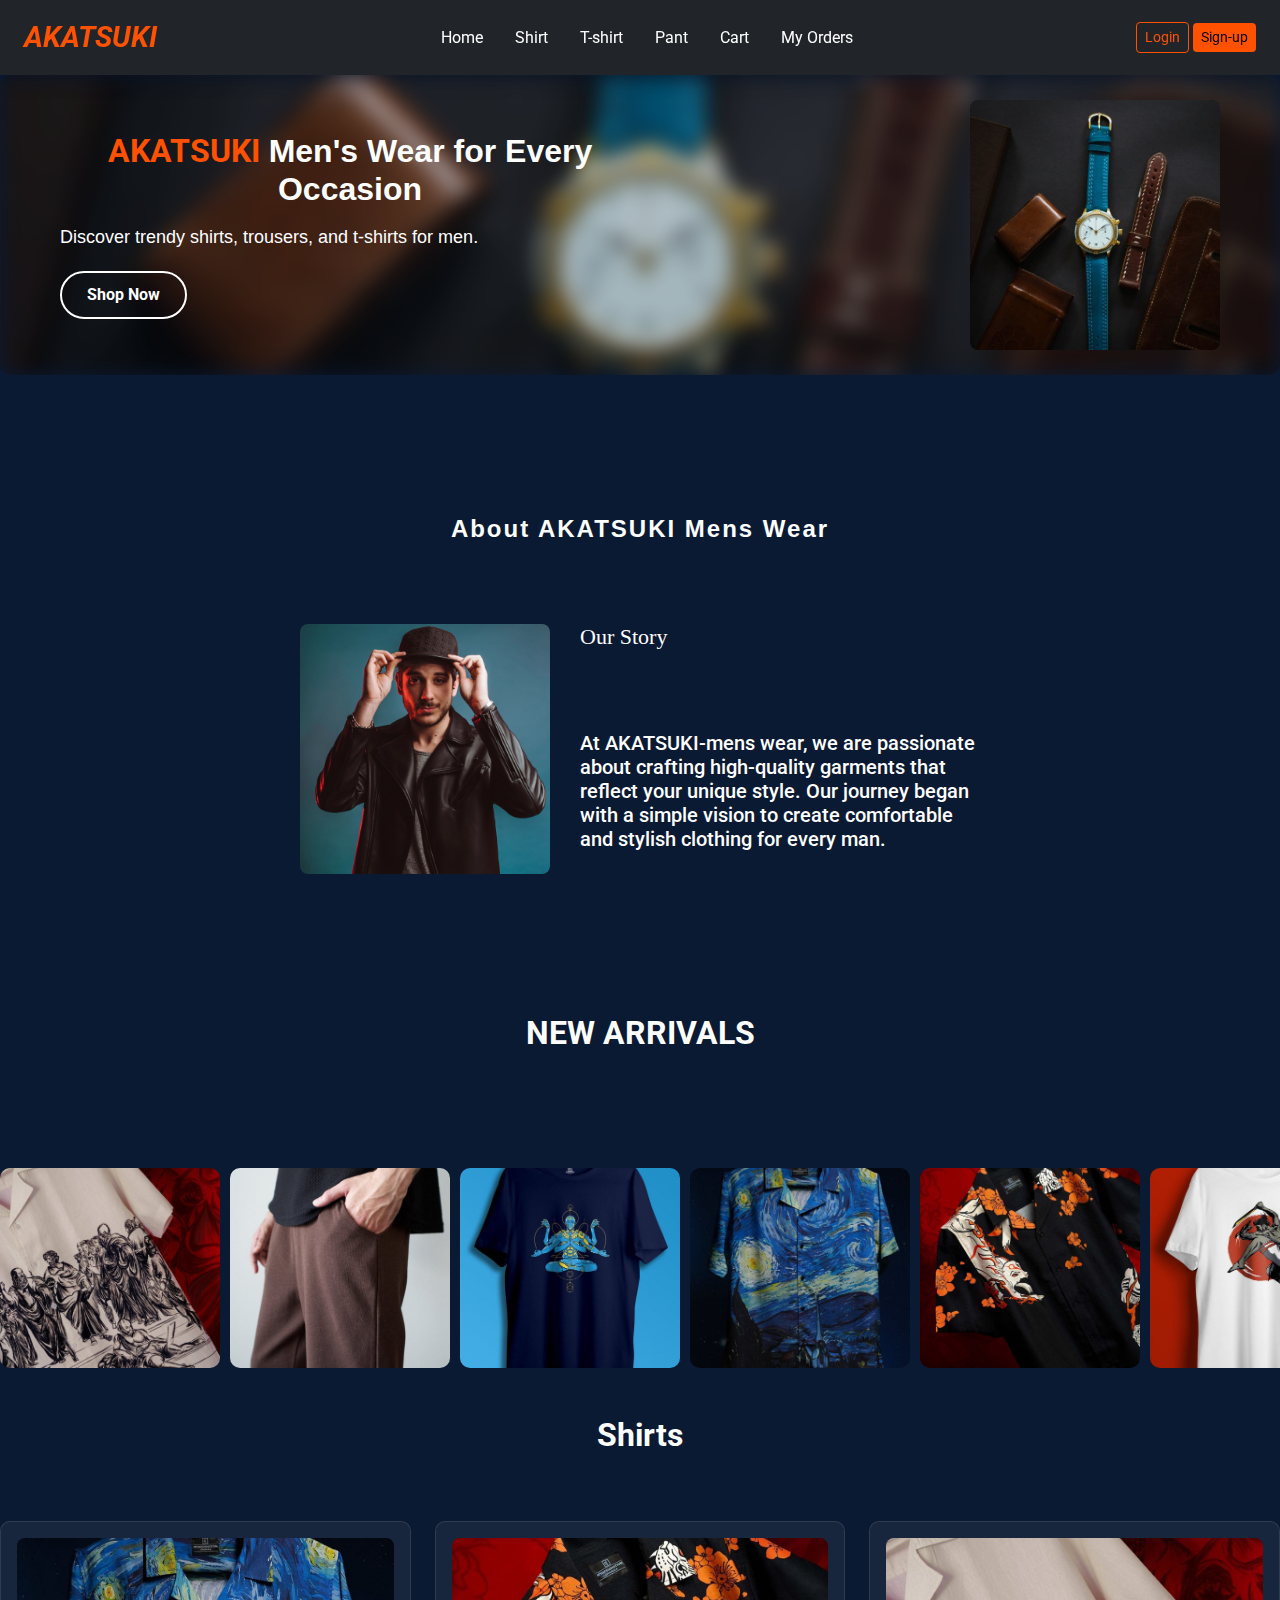
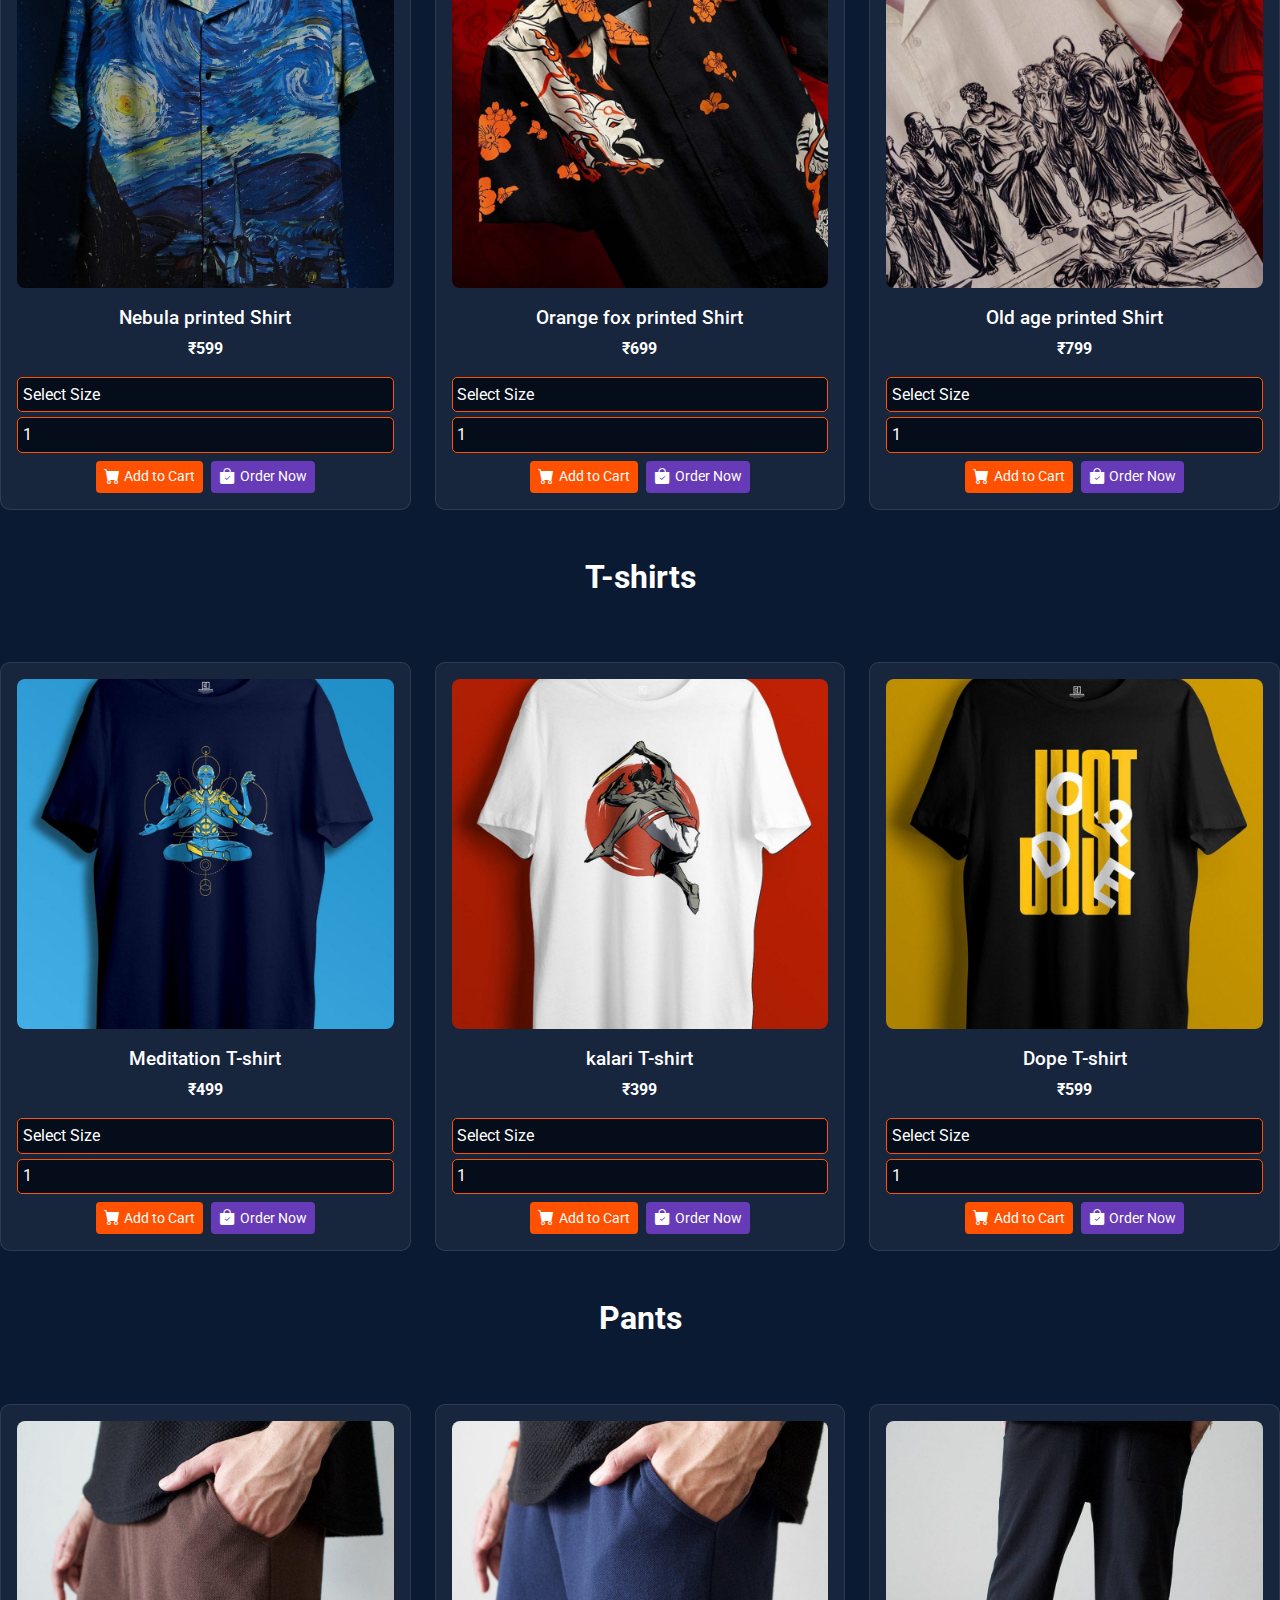
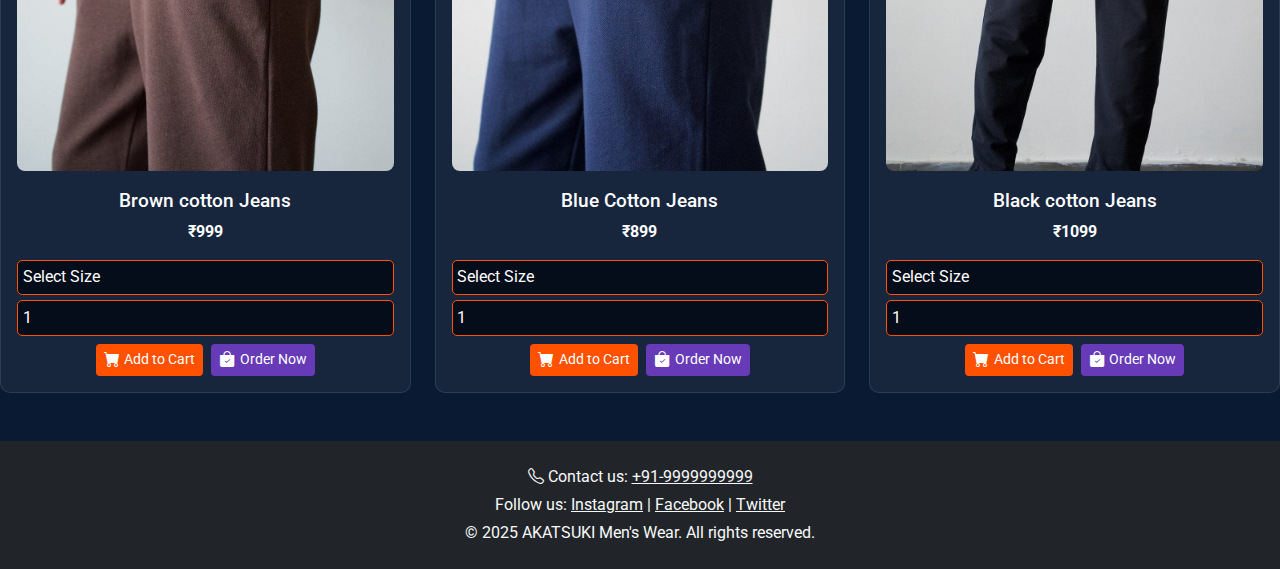
<file: index.html>
<!DOCTYPE html>
<html lang="en">
<head>
  <meta charset="UTF-8" />
  <meta name="viewport" content="width=device-width, initial-scale=1.0"/>
  <title>AKATSUKI - Men's Wear</title>
  <link href="https://cdn.jsdelivr.net/npm/bootstrap@5.3.2/dist/css/bootstrap.min.css" rel="stylesheet">
  <link href="https://cdn.jsdelivr.net/npm/bootstrap-icons@1.11.1/font/bootstrap-icons.css" rel="stylesheet">
  <link rel="stylesheet" href="style.css">
</head>
<body>
  <header class="d-flex justify-content-between align-items-center p-3 px-4 shadow sticky-top bg-dark">
    <a href="#home" class="logo text-decoration-none">AKATSUKI</a>
    <nav>
      <ul class="nav">
        <li class="nav-item"><a class="nav-link" href="#home">Home</a></li>
        <li class="nav-item"><a class="nav-link" href="#shirt">Shirt</a></li>
        <li class="nav-item"><a class="nav-link" href="#tshirt">T-shirt</a></li>
        <li class="nav-item"><a class="nav-link" href="#pant">Pant</a></li>
        <li class="nav-item"><a class="nav-link" href="cart.html">Cart</a></li>
        <li class="nav-item"><a class="nav-link" href="myorders.html">My Orders</a></li>
      </ul>
    </nav>
    <div>
      <a href="login.html" class="btn btn-outline-light btn-sm">Login</a>
      <a href="signup.html" class="btn btn-light btn-sm">Sign-up</a>
    </div>
  </header>
<div class="banner">
  <div class="banner-text">
    <h2><span class="highlight">AKATSUKI</span> Men's Wear for Every Occasion</h2>
    <p>Discover trendy shirts, trousers, and t-shirts for men.</p>
    <a href="#" class="shop-button">Shop Now</a>
  </div>
  <div class="banner-image">
    <img src="watchinterface.jpg" alt="Men's Wear">
  </div>
</div>



<div style="height:100px;"></div>



<section class="about-section">
  <h2>About AKATSUKI Mens Wear</h2>
  <div style="height:50px;"></div>
  <div class="about-content">
    <div class="about-image">
      <img src="introimage.jpg" alt="About AKATSUKI Mens Wear">
    </div>
    <div class="about-text">
      <h3>Our Story</h3>
      <div style="height:50px;"></div>
      <p>
        <h5>At AKATSUKI-mens wear, we are passionate about crafting high-quality garments that reflect your unique style. 
        Our journey began with a simple vision to create comfortable and stylish clothing for every man.</h5>
      </p>
    </div>
  </div>
</section>

<div style="height:100px;"></div>


    <!-- Infinity Roller -->
    <section id="home" class="mb-5">
      <h2 class="text-center mb-3">NEW ARRIVALS</h2>
      <div style="height:100px;"></div>
      <div class="roller">
        <div class="roller-track">
          <div class="roller-item" style="background-image: url('shirt1.jpg');"></div>
          <div class="roller-item" style="background-image: url('pant1.jpg');"></div>
          <div class="roller-item" style="background-image: url('tshirt1.jpg');"></div>
          <div class="roller-item" style="background-image: url('nebulashirt.jpg');"></div>
          <div class="roller-item" style="background-image: url('orangeshirt.jpg');"></div>
          <div class="roller-item" style="background-image: url('tshirt2.jpg');"></div>
          <div class="roller-item" style="background-image: url('pant2.jpg');"></div>
          <div class="roller-item" style="background-image: url('tshirt2.jpg');"></div>
        </div>
      </div>
    </section>

    <!-- SHIRTS -->
    <section id="shirt" class="mb-5">
      <h2 class="text-center">Shirts</h2><div style="height:50px;"></div>
      <div class="row g-4">
        <!-- SHIRT 1 -->
        <div class="col-md-4">
          <div class="product-card">
            <img src="nebulashirt.jpg" alt="Casual Shirt" class="img-fluid mb-2">
            <h3>Nebula printed Shirt</h3>
            <p>₹599</p>
            <select class="form-select mb-1">
              <option>Select Size</option>
              <option>S</option>
              <option>M</option>
              <option>L</option>
              <option>XL</option>
            </select>
            <input type="number" min="1" value="1" class="form-control mb-2">
            <div class="d-flex justify-content-center gap-2">
              <button class="btn btn-primary btn-sm"><i class="bi bi-cart-fill"></i> Add to Cart</button>
              <button class="btn btn-success btn-sm"><i class="bi bi-bag-check-fill"></i> Order Now</button>
            </div>
          </div>
        </div>
        <!-- SHIRT 2 -->
        <div class="col-md-4">
          <div class="product-card">
            <img src="orangeshirt.jpg" alt="Formal Shirt" class="img-fluid mb-2">
            <h3>Orange fox printed Shirt</h3>
            <p>₹699</p>
            <select class="form-select mb-1">
              <option>Select Size</option>
              <option>S</option>
              <option>M</option>
              <option>L</option>
              <option>XL</option>
            </select>
            <input type="number" min="1" value="1" class="form-control mb-2">
            <div class="d-flex justify-content-center gap-2">
              <button class="btn btn-primary btn-sm"><i class="bi bi-cart-fill"></i> Add to Cart</button>
              <button class="btn btn-success btn-sm"><i class="bi bi-bag-check-fill"></i> Order Now</button>
            </div>
          </div>
        </div>
        <!-- SHIRT 3 -->
        <div class="col-md-4">
          <div class="product-card">
            <img src="shirt1.jpg" alt="Party Shirt" class="img-fluid mb-2">
            <h3>Old age printed Shirt</h3>
            <p>₹799</p>
            <select class="form-select mb-1">
              <option>Select Size</option>
              <option>S</option>
              <option>M</option>
              <option>L</option>
              <option>XL</option>
            </select>
            <input type="number" min="1" value="1" class="form-control mb-2">
            <div class="d-flex justify-content-center gap-2">
              <button class="btn btn-primary btn-sm"><i class="bi bi-cart-fill"></i> Add to Cart</button>
              <button class="btn btn-success btn-sm"><i class="bi bi-bag-check-fill"></i> Order Now</button>
            </div>
          </div>
        </div>
      </div>
    </section>

    <!-- T-SHIRTS -->
    <section id="tshirt" class="mb-5">
      <h2 class="text-center">T-shirts</h2><div style="height:50px;"></div>
      <div class="row g-4">
        <div class="col-md-4">
          <div class="product-card">
            <img src="tshirt1.jpg" alt="Graphic Tee" class="img-fluid mb-2">
            <h3>Meditation T-shirt</h3>
            <p>₹499</p>
            <select class="form-select mb-1">
              <option>Select Size</option>
              <option>S</option>
              <option>M</option>
              <option>L</option>
              <option>XL</option>
            </select>
            <input type="number" min="1" value="1" class="form-control mb-2">
            <div class="d-flex justify-content-center gap-2">
              <button class="btn btn-primary btn-sm"><i class="bi bi-cart-fill"></i> Add to Cart</button>
              <button class="btn btn-success btn-sm"><i class="bi bi-bag-check-fill"></i> Order Now</button>
            </div>
          </div>
        </div>
        <div class="col-md-4">
          <div class="product-card">
            <img src="tshirt2.jpg" alt="Plain T-shirt" class="img-fluid mb-2">
            <h3>kalari T-shirt</h3>
            <p>₹399</p>
            <select class="form-select mb-1">
              <option>Select Size</option>
              <option>S</option>
              <option>M</option>
              <option>L</option>
              <option>XL</option>
            </select>
            <input type="number" min="1" value="1" class="form-control mb-2">
            <div class="d-flex justify-content-center gap-2">
              <button class="btn btn-primary btn-sm"><i class="bi bi-cart-fill"></i> Add to Cart</button>
              <button class="btn btn-success btn-sm"><i class="bi bi-bag-check-fill"></i> Order Now</button>
            </div>
          </div>
        </div>
        <div class="col-md-4">
          <div class="product-card">
            <img src="tshirt3.jpg" alt="Oversized Tee" class="img-fluid mb-2">
            <h3>Dope T-shirt</h3>
            <p>₹599</p>
            <select class="form-select mb-1">
              <option>Select Size</option>
              <option>S</option>
              <option>M</option>
              <option>L</option>
              <option>XL</option>
            </select>
            <input type="number" min="1" value="1" class="form-control mb-2">
            <div class="d-flex justify-content-center gap-2">
              <button class="btn btn-primary btn-sm"><i class="bi bi-cart-fill"></i> Add to Cart</button>
              <button class="btn btn-success btn-sm"><i class="bi bi-bag-check-fill"></i> Order Now</button>
            </div>
          </div>
        </div>
      </div>
    </section>

    <!-- PANTS -->
    <section id="pant" class="mb-5">
      <h2 class="text-center">Pants</h2><div style="height:50px;"></div>
      <div class="row g-4">
        <div class="col-md-4">
          <div class="product-card">
            <img src="pant1.jpg" alt="Denim Jeans" class="img-fluid mb-2">
            <h3>Brown cotton Jeans</h3>
            <p>₹999</p>
            <select class="form-select mb-1">
              <option>Select Size</option>
              <option>S</option>
              <option>M</option>
              <option>L</option>
              <option>XL</option>
            </select>
            <input type="number" min="1" value="1" class="form-control mb-2">
            <div class="d-flex justify-content-center gap-2">
              <button class="btn btn-primary btn-sm"><i class="bi bi-cart-fill"></i> Add to Cart</button>
              <button class="btn btn-success btn-sm"><i class="bi bi-bag-check-fill"></i> Order Now</button>
            </div>
          </div>
        </div>
        <div class="col-md-4">
          <div class="product-card">
            <img src="pant2.jpg" alt="Cotton Pants" class="img-fluid mb-2">
            <h3> Blue Cotton Jeans</h3>
            <p>₹899</p>
            <select class="form-select mb-1">
              <option>Select Size</option>
              <option>S</option>
              <option>M</option>
              <option>L</option>
              <option>XL</option>
            </select>
            <input type="number" min="1" value="1" class="form-control mb-2">
            <div class="d-flex justify-content-center gap-2">
              <button class="btn btn-primary btn-sm"><i class="bi bi-cart-fill"></i> Add to Cart</button>
              <button class="btn btn-success btn-sm"><i class="bi bi-bag-check-fill"></i> Order Now</button>
            </div>
          </div>
        </div>
        <div class="col-md-4">
          <div class="product-card">
            <img src="pant3.jpg" alt="Cargo Pants" class="img-fluid mb-2">
            <h3>Black cotton Jeans</h3>
            <p>₹1099</p>
            <select class="form-select mb-1">
              <option>Select Size</option>
              <option>S</option>
              <option>M</option>
              <option>L</option>
              <option>XL</option>
            </select>
            <input type="number" min="1" value="1" class="form-control mb-2">
            <div class="d-flex justify-content-center gap-2">
              <button class="btn btn-primary btn-sm"><i class="bi bi-cart-fill"></i> Add to Cart</button>
              <button class="btn btn-success btn-sm"><i class="bi bi-bag-check-fill"></i> Order Now</button>
            </div>
          </div>
        </div>
      </div>
    </section>

  </main>

  <footer class="bg-dark text-light text-center p-4 mt-5">
    <div class="container">
      <p class="mb-1"><i class="bi bi-telephone"></i> Contact us: <a href="tel:+919999999999" class="text-light text-decoration-underline">+91-9999999999</a></p>
      <p class="mb-1">
        Follow us:
        <a href="#" class="text-light text-decoration-underline">Instagram</a> |
        <a href="#" class="text-light text-decoration-underline">Facebook</a> |
        <a href="#" class="text-light text-decoration-underline">Twitter</a>
      </p>
      <p class="mb-0">&copy; 2025 AKATSUKI Men's Wear. All rights reserved.</p>
    </div>
  </footer>

  <script src="https://cdn.jsdelivr.net/npm/bootstrap@5.3.2/dist/js/bootstrap.bundle.min.js"></script>
</body>
</html>
</file>
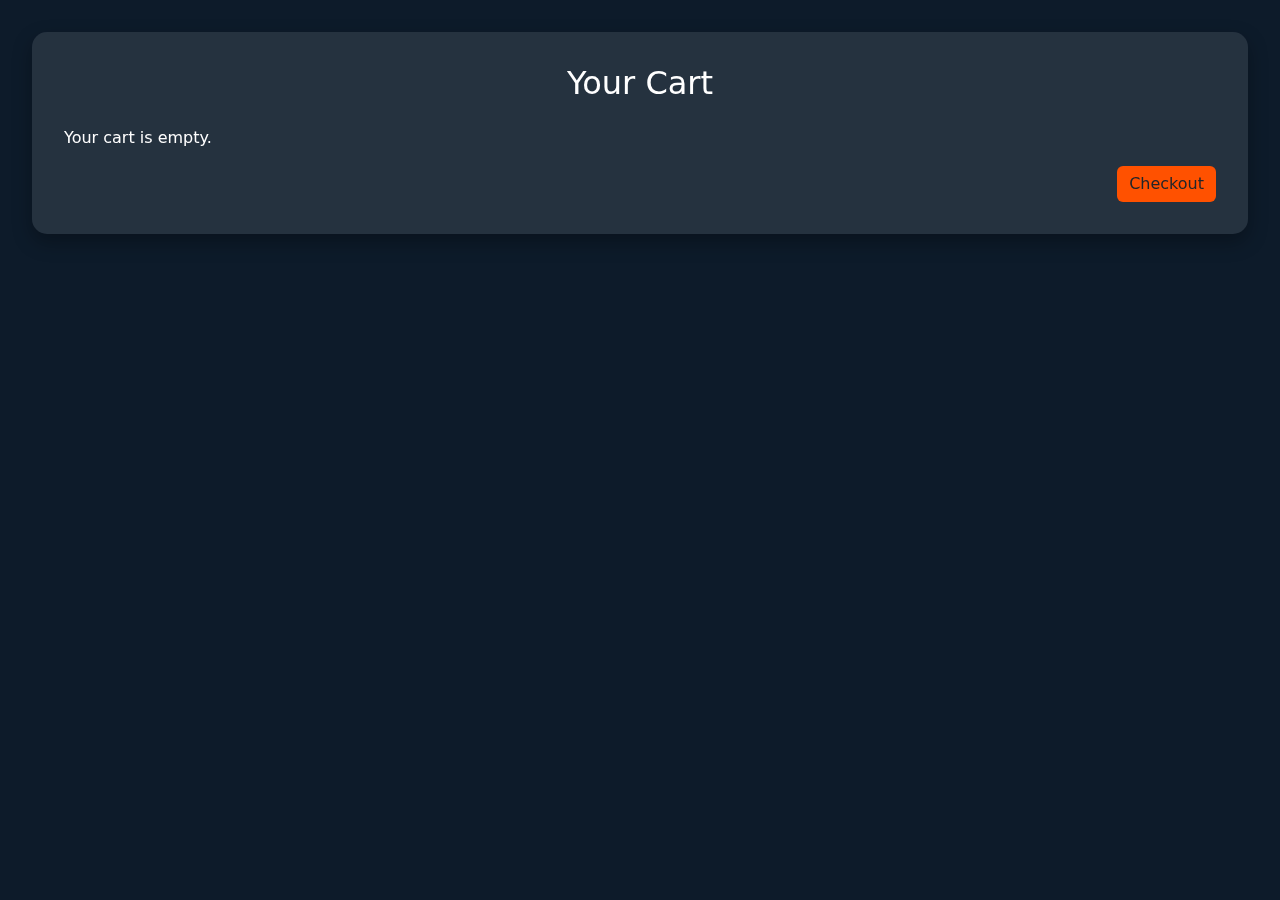
<file: cart.html>
<!DOCTYPE html>
<html lang="en">
<head>
  <meta charset="UTF-8" />
  <meta name="viewport" content="width=device-width, initial-scale=1.0"/>
  <title>Cart - AKATSUKI - men's wear</title>
  <link href="https://cdn.jsdelivr.net/npm/bootstrap@5.3.2/dist/css/bootstrap.min.css" rel="stylesheet">
  <style>
    body {
      background: #0d1b2a;
      color: #fff;
      min-height: 100vh;
      padding: 2rem;
    }
    .cart-container {
      background: rgba(255,255,255,0.1);
      backdrop-filter: blur(10px);
      padding: 2rem;
      border-radius: 15px;
      box-shadow: 0 8px 20px rgba(0,0,0,0.3);
    }
    .cart-container:hover {
      box-shadow: 0 12px 30px rgba(255,255,255,0.2);
    }
    .btn-akatsuki {
      background: #ff5100;
      border: none;
    }
    .btn-akatsuki:hover {
      background: #e04900;
    }
  </style>
</head>
<body>

  <div class="cart-container">
    <h2 class="text-center mb-4">Your Cart</h2>
    <div id="cartItems"></div>
    <div class="text-end mt-3">
      <button class="btn btn-akatsuki" onclick="checkout()">Checkout</button>
    </div>
  </div>

  <script>
    function renderCart() {
      const cart = JSON.parse(localStorage.getItem("cart")) || [];
      const cartItemsDiv = document.getElementById("cartItems");
      if (cart.length === 0) {
        cartItemsDiv.innerHTML = "<p>Your cart is empty.</p>";
        return;
      }

      let html = '<ul class="list-group">';
      cart.forEach(item => {
        html += `<li class="list-group-item bg-transparent text-white d-flex justify-content-between align-items-center">
                  ${item.name} (₹${item.price}) x ${item.qty}
                  <span>₹${item.price * item.qty}</span>
                 </li>`;
      });
      html += '</ul>';
      cartItemsDiv.innerHTML = html;
    }

    function checkout() {
      const cart = JSON.parse(localStorage.getItem("cart")) || [];
      if (cart.length === 0) {
        alert("Your cart is empty.");
        return;
      }
      const orders = JSON.parse(localStorage.getItem("orders")) || [];
      orders.push({
        user: localStorage.getItem("loggedInUser") || "Guest",
        items: cart,
        time: new Date().toLocaleString(),
        address: "Default Address",
        status: "Placed"
      });
      localStorage.setItem("orders", JSON.stringify(orders));
      localStorage.removeItem("cart");
      alert("Order placed successfully!");
      window.location.href = "myorders.html";
    }

    renderCart();
  </script>

  <script src="https://cdn.jsdelivr.net/npm/bootstrap@5.3.2/dist/js/bootstrap.bundle.min.js"></script>
</body>
</html>
</file>
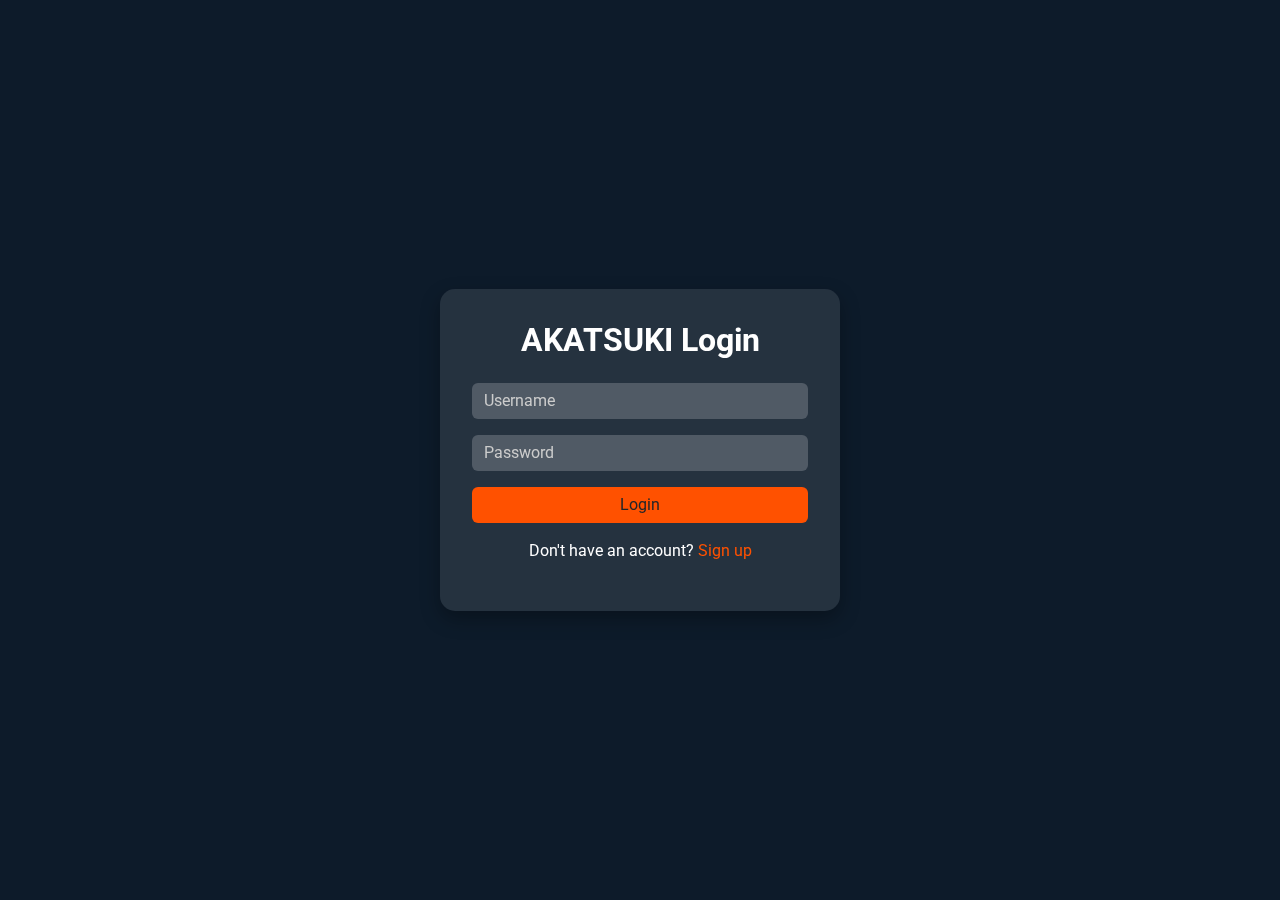
<file: login.html>
<!DOCTYPE html>
<html lang="en">
<head>
  <meta charset="UTF-8" />
  <meta name="viewport" content="width=device-width, initial-scale=1.0"/>
  <title>Login - AKATSUKI - men's wear</title>
  <link href="https://cdn.jsdelivr.net/npm/bootstrap@5.3.2/dist/css/bootstrap.min.css" rel="stylesheet">
  <link rel="stylesheet" href="style.css" />
  <style>
    body {
      background: #0d1b2a;
      color: #fff;
      min-height: 100vh;
      display: flex;
      justify-content: center;
      align-items: center;
    }
    .login-container {
      background: rgba(255, 255, 255, 0.1);
      backdrop-filter: blur(10px);
      padding: 2rem;
      border-radius: 15px;
      box-shadow: 0 8px 20px rgba(0, 0, 0, 0.3);
      width: 100%;
      max-width: 400px;
      transition: transform 0.3s ease, box-shadow 0.3s ease;
    }
    .login-container:hover {
      transform: translateY(-5px);
      box-shadow: 0 12px 30px rgba(255, 255, 255, 0.2);
    }
    .form-control {
      background: rgba(255, 255, 255, 0.2);
      color: #fff;
      border: none;
    }
    .form-control::placeholder {
      color: #ccc;
    }
    .form-control:focus {
      background: rgba(255, 255, 255, 0.3);
      color: #fff;
    }
    .btn-akatsuki {
      background: #ff5100;
      border: none;
    }
    .btn-akatsuki:hover {
      background: #e04900;
    }
    a {
      color: #ff5100;
      text-decoration: none;
    }
    a:hover {
      text-decoration: underline;
    }
  </style>
</head>
<body>

  <div class="login-container text-center">
    <h2 class="mb-4">AKATSUKI Login</h2>
    <form onsubmit="loginUser(event)">
      <div class="mb-3">
        <input type="text" class="form-control" id="username" placeholder="Username" required>
      </div>
      <div class="mb-3">
        <input type="password" class="form-control" id="password" placeholder="Password" required>
      </div>
      <button type="submit" class="btn btn-akatsuki w-100">Login</button>
    </form>
    <p class="mt-3">Don't have an account? <a href="signup.html">Sign up</a></p>
  </div>

  <script>
    function loginUser(event) {
      event.preventDefault();
      const username = document.getElementById('username').value;
      const password = document.getElementById('password').value;

      fetch('/api/login', {
        method: 'POST',
        headers: { 'Content-Type': 'application/json' },
        body: JSON.stringify({ username, password })
      })
      .then(res => res.json())
      .then(data => {
        if(data.success) {
          alert('Login successful!');
          window.location.href = 'index.html';
        } else {
          alert('Invalid credentials');
        }
      })
      .catch(() => alert('Error logging in'));
    }
  </script>

  <script src="https://cdn.jsdelivr.net/npm/bootstrap@5.3.2/dist/js/bootstrap.bundle.min.js"></script>
</body>
</html>
</file>
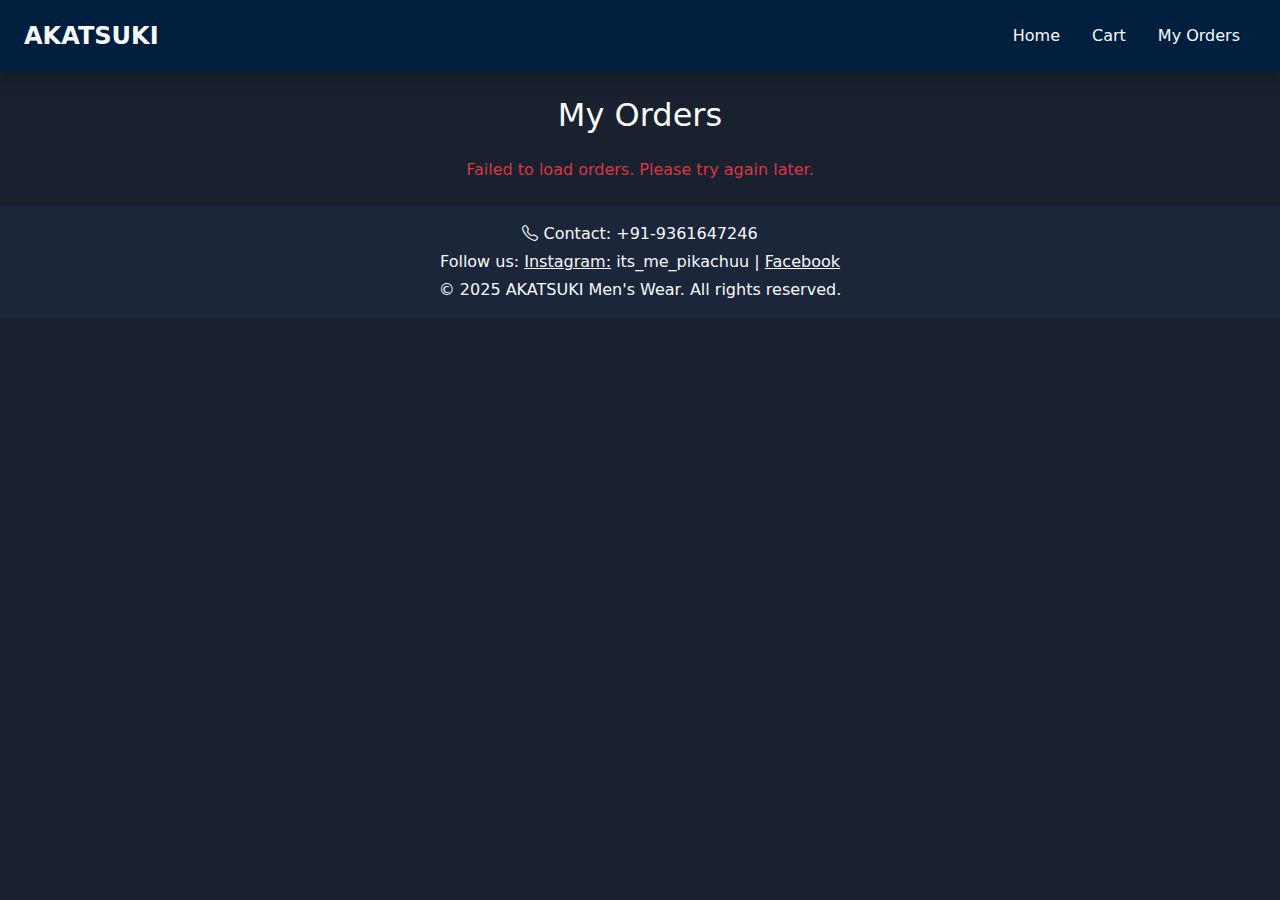
<file: myorders.html>
<!DOCTYPE html>
<html lang="en">
<head>
  <meta charset="UTF-8" />
  <meta name="viewport" content="width=device-width, initial-scale=1.0"/>
  <title>My Orders - AKATSUKI - Men's Wear</title>
  <link href="https://cdn.jsdelivr.net/npm/bootstrap@5.3.2/dist/css/bootstrap.min.css" rel="stylesheet">
  <link rel="stylesheet" href="https://cdn.jsdelivr.net/npm/bootstrap-icons@1.11.1/font/bootstrap-icons.css">
  <style>
    body {
      background-color: #19212e;
      color: #f8f9fa;
    }
    .order-card {
      background-color: #1b263b;
      border-radius: 10px;
      padding: 15px;
      margin-bottom: 20px;
    }
    .order-card h5 {
      color: #f8f9fa;
    }
    .status-badge {
      font-size: 0.9rem;
    }
    .order-details {
      font-size: 0.9rem;
      color: #ccc;
    }
    footer {
      background-color: #1b263b;
    }
  </style>
</head>
<body>
  <header class="d-flex justify-content-between align-items-center p-3 px-4 shadow sticky-top" style="background-color: #001f3f;">
    <a href="index.html" class="logo text-decoration-none text-light fs-4 fw-bold">AKATSUKI</a>
    <nav>
      <ul class="nav">
        <li class="nav-item"><a class="nav-link text-light" href="index.html">Home</a></li>
        <li class="nav-item"><a class="nav-link text-light" href="cart.html">Cart</a></li>
        <li class="nav-item"><a class="nav-link text-light active" href="#">My Orders</a></li>
      </ul>
    </nav>
  </header>

  <main class="container my-4" id="ordersContainer">
    <h2 class="text-center mb-4">My Orders</h2>
    <p class="text-center">Loading your orders...</p>
  </main>

  <footer class="text-center text-light p-3 mt-4">
    <p class="mb-1">
      <i class="bi bi-telephone"></i> Contact: +91-9361647246
    </p>
    <p class="mb-1">
      Follow us:
      <a href="#" class="text-light text-decoration-underline">Instagram:</a> its_me_pikachuu |
      <a href="#" class="text-light text-decoration-underline">Facebook</a>
    </p>
    <p class="mb-0">&copy; 2025 AKATSUKI Men's Wear. All rights reserved.</p>
  </footer>

  <script>
    async function loadOrders() {
      const container = document.getElementById('ordersContainer');
      container.innerHTML = '<h2 class="text-center mb-4">My Orders</h2>'; // reset content

      try {
        const res = await fetch('https://your-backend-url/api/orders'); // 🔑 UPDATE THIS URL!
        const orders = await res.json();

        if (!orders.length) {
          container.innerHTML += '<p class="text-center">No orders found.</p>';
          return;
        }

        orders.forEach(order => {
          const card = document.createElement('div');
          card.className = 'order-card shadow';
          card.innerHTML = `
            <div class="d-flex justify-content-between">
              <div>
                <h5>${order.itemName}</h5>
                <p class="mb-1 order-details">Order ID: #${order.orderId}</p>
                <p class="mb-1 order-details">Ordered on: ${order.orderDate}</p>
                <p class="mb-1 order-details">Quantity: ${order.quantity}</p>
                <p class="mb-1 order-details">Price: ₹${order.price}</p>
                <p class="mb-1 order-details">Delivery Address: ${order.address}</p>
              </div>
              <div class="text-end">
                <span class="badge ${getStatusClass(order.status)} status-badge">${order.status}</span>
                <br><br>
                <button class="btn btn-outline-light btn-sm">View Details</button>
              </div>
            </div>
          `;
          container.appendChild(card);
        });
      } catch (err) {
        container.innerHTML += '<p class="text-center text-danger">Failed to load orders. Please try again later.</p>';
      }
    }

    function getStatusClass(status) {
      if (status === 'Delivered') return 'bg-success';
      if (status === 'Shipped') return 'bg-warning text-dark';
      if (status === 'Processing') return 'bg-secondary';
      return 'bg-light text-dark';
    }

    window.onload = loadOrders;
  </script>

  <script src="https://cdn.jsdelivr.net/npm/bootstrap@5.3.2/dist/js/bootstrap.bundle.min.js"></script>
</body>
</html>
</file>
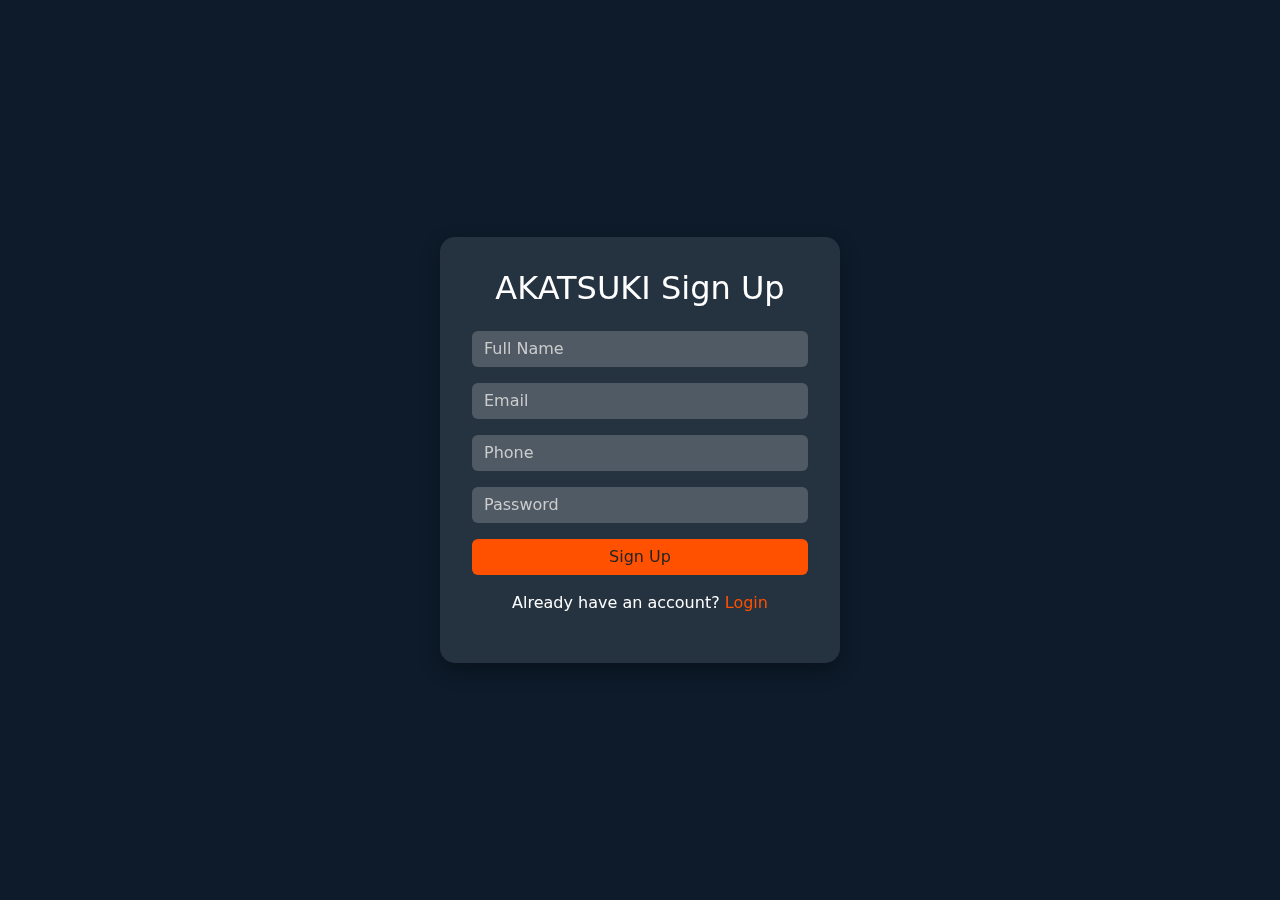
<file: signup.html>
<!DOCTYPE html>
<html lang="en">
<head>
  <meta charset="UTF-8" />
  <meta name="viewport" content="width=device-width, initial-scale=1.0"/>
  <title>Sign Up - AKATSUKI</title>
  <link href="https://cdn.jsdelivr.net/npm/bootstrap@5.3.2/dist/css/bootstrap.min.css" rel="stylesheet">
  <style>
    body {
      background: #0d1b2a;
      color: #fff;
      min-height: 100vh;
      display: flex;
      justify-content: center;
      align-items: center;
    }
    .signup-container {
      background: rgba(255, 255, 255, 0.1);
      backdrop-filter: blur(10px);
      padding: 2rem;
      border-radius: 15px;
      box-shadow: 0 8px 20px rgba(0, 0, 0, 0.3);
      width: 100%;
      max-width: 400px;
      transition: transform 0.3s ease, box-shadow 0.3s ease;
    }
    .signup-container:hover {
      transform: translateY(-5px);
      box-shadow: 0 12px 30px rgba(255, 255, 255, 0.2);
    }
    .form-control {
      background: rgba(255, 255, 255, 0.2);
      color: #fff;
      border: none;
    }
    .form-control::placeholder {
      color: #ccc;
    }
    .form-control:focus {
      background: rgba(255, 255, 255, 0.3);
      color: #fff;
    }
    .btn-akatsuki {
      background: #ff5100;
      border: none;
    }
    .btn-akatsuki:hover {
      background: #e04900;
    }
    a {
      color: #ff5100;
      text-decoration: none;
    }
    a:hover {
      text-decoration: underline;
    }
  </style>
</head>
<body>

  <div class="signup-container text-center">
    <h2 class="mb-4">AKATSUKI Sign Up</h2>
    <form onsubmit="signupUser(event)">
      <div class="mb-3">
        <input type="text" class="form-control" id="username" placeholder="Full Name" required>
      </div>
      <div class="mb-3">
        <input type="email" class="form-control" id="email" placeholder="Email" required>
      </div>
      <div class="mb-3">
        <input type="text" class="form-control" id="phone" placeholder="Phone" required>
      </div>
      <div class="mb-3">
        <input type="password" class="form-control" id="password" placeholder="Password" required>
      </div>
      <button type="submit" class="btn btn-akatsuki w-100">Sign Up</button>
    </form>
    <p class="mt-3">Already have an account? <a href="login.html">Login</a></p>
  </div>

  <script>
    function signupUser(event) {
      event.preventDefault();
      const username = document.getElementById('username').value;
      const email = document.getElementById('email').value;
      const phone = document.getElementById('phone').value;
      const password = document.getElementById('password').value;

      fetch('http://localhost:5000/signup', {  // Change URL if deployed
        method: 'POST',
        headers: { 'Content-Type': 'application/json' },
        body: JSON.stringify({ name: username, email, phone, password })
      })
      .then(res => res.json())
      .then(data => {
        if (data.msg === 'User created') {
          alert('Signup successful!');
          window.location.href = 'login.html';
        } else {
          alert('Signup failed: ' + (data.msg || 'Unknown error'));
        }
      })
      .catch(() => alert('Error signing up.'));
    }
  </script>

  <script src="https://cdn.jsdelivr.net/npm/bootstrap@5.3.2/dist/js/bootstrap.bundle.min.js"></script>
</body>
</html>
</file>
<file: style.css>
@import url('https://fonts.googleapis.com/css2?family=Roboto:wght@400;700&display=swap');

:root {
  --dark-blue: #0b1a33;
  --blackish: #050c1a;
  --accent: #ff5100;
  --accent-dark: #c14100;
  --white: #ffffff;
}

* {
  margin: 0;
  padding: 0;
  box-sizing: border-box;
  font-family: "Roboto", sans-serif;
}

body {
  background: var(--dark-blue);
  color: var(--white);
  min-height: 100vh;
}

/* Header */
header {
  background: var(--blackish);
  padding: 1rem 2rem;
}

.logo {
  font-size: 1.8rem;
  color: var(--accent);
  font-weight: bold;
  text-transform: uppercase;
  font-style: italic;
}

.nav-link {
  color: var(--white) !important;
  transition: color 0.3s ease;
}

.nav-link:hover {
  color: var(--accent) !important;
}

.btn-outline-light {
  border-color: var(--accent);
  color: var(--accent);
}

.btn-outline-light:hover {
  background-color: var(--accent);
  color: var(--white);
}

.btn-light {
  background-color: var(--accent);
  border: none;
}

.btn-light:hover {
  background-color: var(--accent-dark);
  color: var(--white);
}

/* Roller */
.roller {
  overflow: hidden;
  position: relative;
  width: 100%;
  height: 200px;
  margin-bottom: 2rem;
}

.roller-track {
  display: flex;
  width: calc(220px * 12);
  animation: scroll 30s linear infinite;
}

.roller-item {
  width: 220px;
  height: 200px;
  margin-right: 10px;
  background: #333 url('placeholder.jpg') center/cover no-repeat;
  border-radius: 10px;
  flex-shrink: 0;
}

@keyframes scroll {
  from { transform: translateX(0); }
  to { transform: translateX(-50%); }
}

/* Product Card */
.product-card {
  background: rgba(255, 255, 255, 0.05);
  border: 1px solid rgba(255, 255, 255, 0.1);
  border-radius: 10px;
  padding: 1rem;
  text-align: center;
  transition: transform 0.3s ease, box-shadow 0.3s ease;
}

.product-card:hover {
  transform: translateY(-5px);
  box-shadow: 0 10px 20px rgba(0,0,0,0.5);
}

.product-card img {
  border-radius: 8px;
  max-height: 350px;
  object-fit: cover;
  width: 100%;
}

.product-card h3 {
  margin-top: 10px;
  font-size: 1.2rem;
  color: var(--white);
}

.product-card p {
  font-weight: bold;
  color: var(--white);
}

/* Size & Quantity selectors always visible */
.product-card select,
.product-card input[type="number"] {
  display: block;
  width: 100%;
  padding: 0.3rem;
  margin: 0.3rem 0;
  border-radius: 5px;
  border: 1px solid var(--accent);
  background: var(--blackish);
  color: var(--white);
}

.product-card select:focus,
.product-card input[type="number"]:focus {
  outline: none;
  border-color: var(--accent-dark);
}

/* Buttons */
.btn-primary {
  background-color: var(--accent);
  border: none;
  display: inline-flex;
  align-items: center;
  gap: 0.3rem;
}

.btn-primary:hover {
  background-color: var(--accent-dark);
}

.btn-success {
  background-color: #673ab7;
  border: none;
  display: inline-flex;
  align-items: center;
  gap: 0.3rem;
}

.btn-success:hover {
  background-color: #5e35b1;
}

.btn-primary i,
.btn-success i {
  font-size: 1rem;
}

/* Headings */
h2 {
  text-align: center;
  margin-bottom: 1rem;
  font-weight: 700;
  font-size: 2rem;
}

/* RESPONSIVE */
@media (max-width: 1200px) {
  .roller-track {
    width: calc(180px * 12);
  }
  .roller-item {
    width: 180px;
    height: 180px;
  }
}

@media (max-width: 992px) {
  .roller {
    height: 150px;
  }
  .roller-item {
    width: 150px;
    height: 150px;
  }
  .product-card h3 {
    font-size: 1rem;
  }
  .product-card p {
    font-size: 0.95rem;
  }
}

@media (max-width: 768px) {
  header {
    flex-direction: column;
    text-align: center;
  }
  .nav {
    flex-wrap: wrap;
    justify-content: center;
  }
  .roller {
    height: 120px;
  }
  .roller-item {
    width: 120px;
    height: 120px;
  }
}

@media (max-width: 576px) {
  .roller {
    height: 100px;
  }
  .roller-item {
    width: 100px;
    height: 100px;
  }
  h2 {
    font-size: 1.5rem;
  }
}
.banner {
  position: relative;
  display: flex;
  align-items: center;
  justify-content: space-between;
  overflow: hidden;
  border-radius: 10px;
  width: 100%;
  height: 300px;
  padding: 40px 60px;
  color: #fff;
}

/* Blurred background */
.banner::before {
  content: '';
  position: absolute;
  top: 0; left: 0; right: 0; bottom: 0;
  background: url('watchinterface.jpg') center/cover no-repeat;
  filter: blur(10px);  /* Strong blur */
  z-index: 0;
  opacity: 0.8; /* Slight transparency if you want */
}

/* Bring content above blur */
.banner-text,
.banner-image {
  position: relative;
  z-index: 1;
}

.banner-text {
  max-width: 50%;
}

.banner-text h2 {
  font-family: 'Helvetica Neue', sans-serif;
  font-size: 32px;
  font-weight: bold;
  margin-bottom: 15px;
}

.banner-text .highlight {
  color:#ff5100; /* Akatsuki orange font */
}

.banner-text p {
  font-family: 'Helvetica Neue', sans-serif;
  font-size: 18px;
  margin-bottom: 20px;
}

.shop-button {
  display: inline-block;
  padding: 10px 25px;
  border: 2px solid #fff;
  border-radius: 25px;
  text-decoration: none;
  color: #fff;
  font-weight: bold;
  transition: background 0.3s, color 0.3s;
}

.shop-button:hover {
  background: #fff;
  color: #000;
}

.banner-image img {
  max-height: 250px;
  border-radius: 8px;
}

/*about akatsuki*/
.about-section {
  padding: 40px 20px;
  text-align: center;
}

.about-section h2 {
  font-family: 'Helvetica Neue', sans-serif;
  font-size: 24px;
  letter-spacing: 2px;
  margin-bottom: 30px;
}

.about-content {
  display: flex;
  align-items: flex-start;
  justify-content: center;
  gap: 30px;
  flex-wrap: wrap; /* So it stacks on mobile */
}

.about-image img {
  width: 250px;   /* Adjust size as needed */
  height: auto;
  border-radius: 8px;
}

.about-text {
  max-width: 400px;
  text-align: left;
}

.about-text h3 {
  font-family: 'Times New Roman', serif;  /* Elegant font like your example */
  font-size: 22px;
  margin-bottom: 15px;
}

.about-text p {
  font-family: 'Times New Roman', serif;
  font-size: 16px;
  line-height: 1.6;
}
</file>
